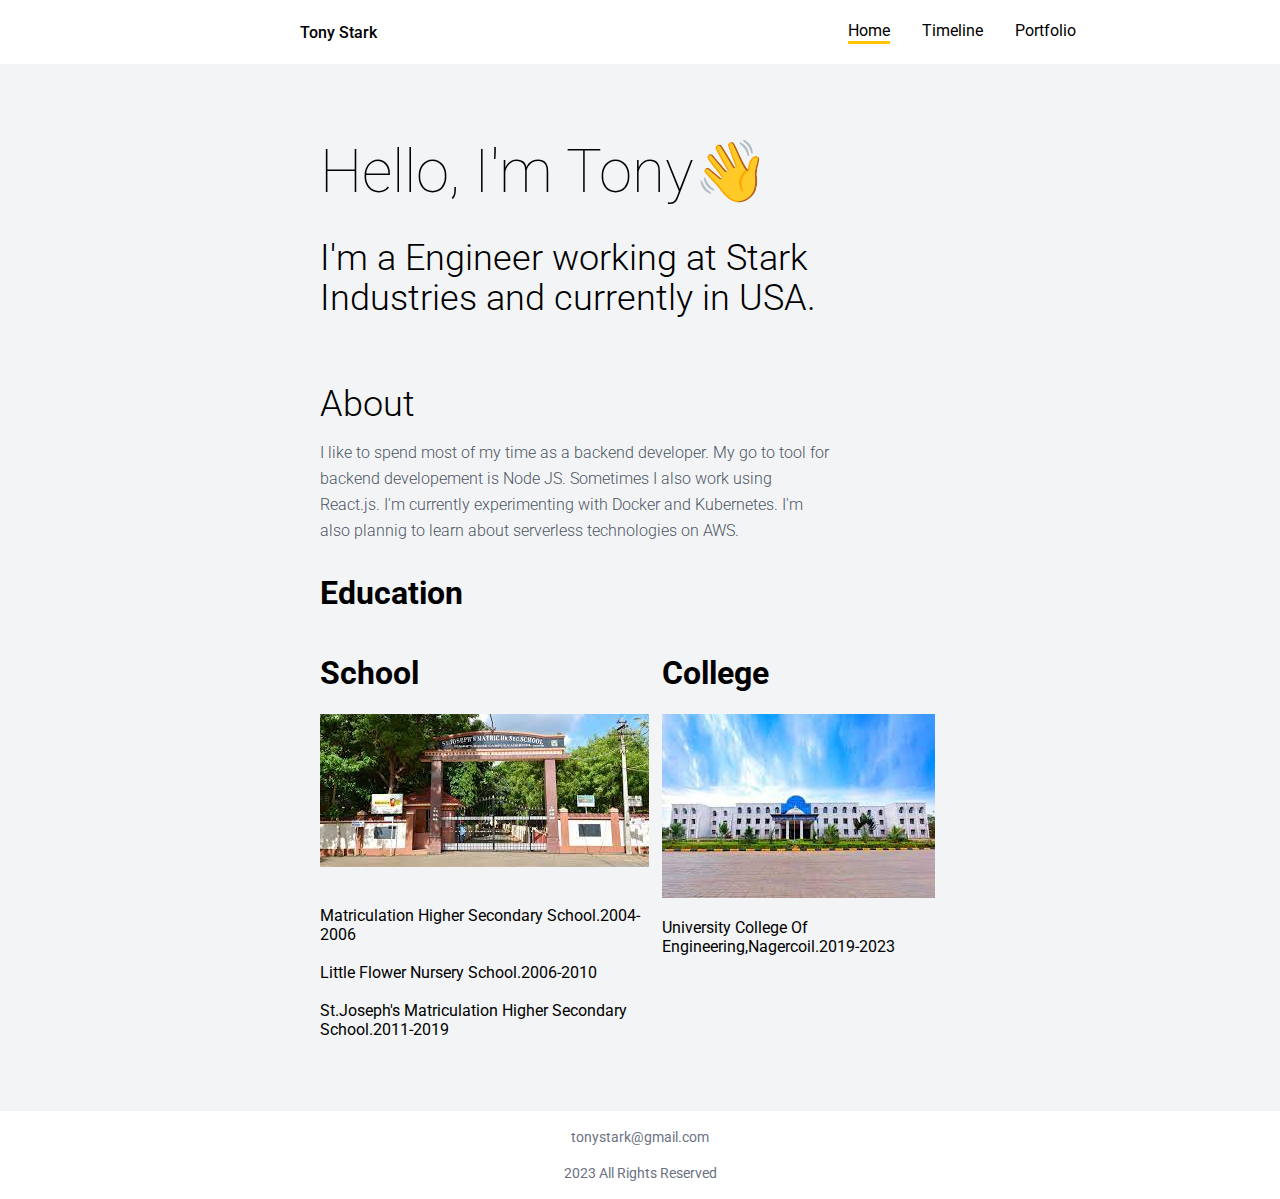
<file: index.html>
<!DOCTYPE html>
<html lang="en">

<head>
	<meta charset="UTF-8" />
	<meta http-equiv="X-UA-Compatible" content="IE=edge" />
	<meta name="viewport" content="width=device-width, initial-scale=1.0" />
	<title>My Portfolio</title>
	<link rel="stylesheet" href="./style.css" />
</head>

<body>
	<header class="header">
		<a class="logoAnchor" href="#">
			<span class="logo logoSmall">TS</span>
			<span class="logo logoBig">Tony Stark</span>
		</a>
		<div class="navContainer">
			<nav>
				<a href="#" class="navLink activeLink">Home</a>
				<a href="#" class="navLink">Timeline</a>
				<a href="#" class="navLink">Portfolio</a>
			</nav>
		</div>
	</header>
	<div class="contianer">
		<div class="mainContainer">
			<div class="subContainer">
				<h1 class="mainHeading">Hello, I'm Tony👋</h1>
				<p class="subHeading">I'm a Engineer working at Stark Industries and currently in USA.</p>
			</div>
			<div class="aboutContainer">
				<h2 class="secondHeading">About</h2>
				<p class="secondaryContent">
					I like to spend most of my time as a backend developer.
					My go to tool for backend developement is Node JS.
					Sometimes I also work using React.js.
					I'm currently experimenting with Docker and Kubernetes.
					I'm also plannig to learn about serverless technologies on AWS.
				</p>
			</div>

			<div class="EductionContianer">
				<h1 class="EducationContainer">Education</h1>
				<div class="flex-container">
					<div class="SchoolContainer">
						<h1 class="SchoolContainer">School</h1>
						<img src="[data-uri]"
							alt="">


						<p class="Schoolcontent">
							<br> Matriculation Higher Secondary School.2004-2006</br>
							<br>Little Flower Nursery School.2006-2010</br>
							<br>St.Joseph's Matriculation Higher Secondary School.2011-2019</br>
						</p>
					</div>
					<div>
						<h1 class="CollegeContainer">College</h1>
						<img src="[data-uri]"
							alt="">
						<p class="CollegeContent">
							University College Of Engineering,Nagercoil.2019-2023
						</p>
					</div>
				</div>
			</div>


		</div>
	</div>
	<footer>
		<a href="#" class="footerEmail">
			tonystark@gmail.com
		</a>
		<div class="footerText">
			2023 All Rights Reserved
		</div>
	</footer>
</body>

</html>
</file>
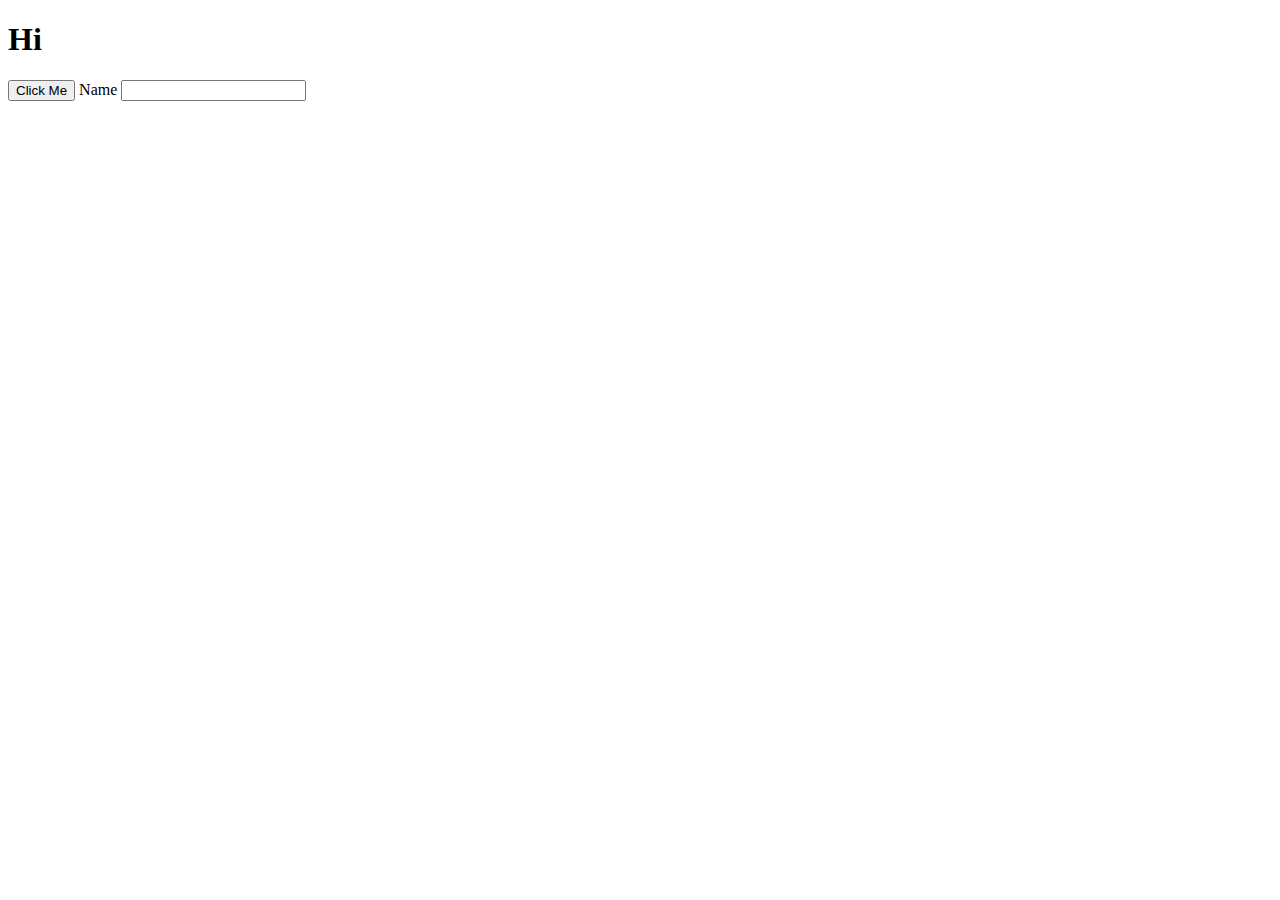
<file: about.html>
<!DOCTYPE html>
<html lang="en">
<head>
    <meta charset="UTF-8">
    <meta http-equiv="X-UA-Compatible" content="IE=edge">
    <meta name="viewport" content="width=device-width, initial-scale=1.0">
    <title>About Me</title>
</head>
<body>
    <h1>Hi</h1>
    <button id="click">Click Me</button>
    <label for="name">Name</label>
    <input type="text" name="name" id="name">
    <script src="./about.js"></script>
</body>
</html>
</file>
<file: style.css>
@import url("https://fonts.googleapis.com/css2?family=Roboto:wght@100;300;400;500&display=swap");

/* 1rem = 16px */

body {
	background-color: #ffffff;
	font-family: roboto;
	box-sizing: border-box;
	margin: 0;
}

.header {
	display: flex;
	position: fixed;
	z-index: 50;
	padding-left: 4rem;
	padding-right: 4rem;
	background-color: #ffffff;
	color: #000000;
	flex-direction: row;
	justify-content: space-around;
	align-items: center;
	width: 100%;
	height: 4rem;
	border-bottom-width: 1px;
	border-color: #E5E7EB;
}

.logoAnchor {
	color: inherit;
	text-decoration: none;
}

.logo {
	font-weight: 500;
}

.logoSmall {
	display: none;
}

.navContainer {
	display: flex;
	flex-direction: row;
	align-items: center;
}

nav {
	display: flex;
}

.navLink {
	display: flex;
	margin-right: 1.5rem;
	flex-direction: column;
	text-decoration: none;
	color: #000000;
}

.activeLink {
	padding-bottom: 1px;
	border-bottom: 3px solid rgb(255,197,0);
}

.contianer {
	min-height: 80vh;
	padding-bottom: 56px;
	background-color: #F3F4F6;
}

.mainContainer {
	display: flex;
	padding-left: 2rem;
	padding-right: 2rem;
	padding-top: 4rem;
	flex-direction: column;
	align-items: flex-start;
	height: 100%;
}

.subContainer {
	margin-top: 56px;
	color: #000000;
	font-weight: 300;
	width: 100%;
}

.mainHeading {
	margin-bottom: 0.5rem;
	font-size: 2.25rem;
	line-height: 2.5rem;
	font-weight: lighter;
}

.subHeading {
	font-size: 1.5rem;
	line-height: 2rem;
	font-weight: 300;
}

.aboutContainer {
	color: #4B5563;
	font-size: 1rem;
	line-height: 1.5rem;
	font-weight: 300;
	line-height: 1.625;
}

.secondHeading {
	font-weight: inherit;
	margin-bottom: 1rem;
	color: #000000;
	font-size: 1.875rem;
	line-height: 2.25rem;
}

.secondaryContent {
	margin-top: 0.5rem;
	margin-bottom: 0.5rem;
}



.flex-container {
	display: flex;
	flex-direction: row;
}


footer {
	display: flex;
	flex-direction: column;
	align-items: center;
	width: 100%;
}

.footerEmail {
	margin-top: 1rem;
	margin-bottom: 1rem;
	transition-property: background-color, border-color, color, fill, stroke;
	color: #6B7280;
	font-size: 0.875rem;
	line-height: 1.25rem;
	text-decoration: none;
}

.footerText {
	margin-bottom: 1rem;
	color: #6B7280;
	font-size: 0.875rem;
	line-height: 1.25rem;
	text-decoration: none;
}

.footerEmail:hover {
	color: #1F2937;
}

/* Device width less than or equal to 640px */
@media (max-width: 640px) {
	.logoSmall {
		display: block;
	}
	
	.logoBig {
		display: none;
	}

	.aboutContainer {
		font-size: 1.125rem;
		line-height: 1.75rem;
	}
}

/* Device width greater than or equal to 640px */
@media (min-width: 640px) {
	.mainContainer {
		padding-left: 4rem;
		padding-right: 4rem;
	}

	.mainHeading {
		font-size: 3rem;
		line-height: 1;
	}

	.subHeading {
		font-size: 1.875rem;
		line-height: 2.25rem;
	}

	.navLink {
		margin-right: 2rem;
	}
}

/* Device width greater than or equal to 768px */
@media (min-width: 768px) {
	.mainContainer {
		padding-left: 9rem;
		padding-right: 9rem;
	}

	.secondHeading {
		font-size: 2.25rem;
		line-height: 2.5rem;
	}
}

/* Device width greater than or equal to 1024px */
@media (min-width: 1024px) {
	.mainContainer {
		padding-left: 13rem;
		padding-right: 13rem;
	}

	.subContainer {
		margin-top: 70px;
	}

	.mainHeading {
		font-size: 3.75rem;
		line-height: 1;
	}

	.subHeading {
		font-size: 2.25rem;
		line-height: 2.5rem;
	}

	.aboutContainer {
		width: 80%;
	}

}

/* Device width greater than or equal to 1280px */
@media (min-width: 1280px) {
	.mainContainer {
		padding-left: 20rem;
		padding-right: 20rem;
		padding-top: 2rem;
	}
}
</file>
